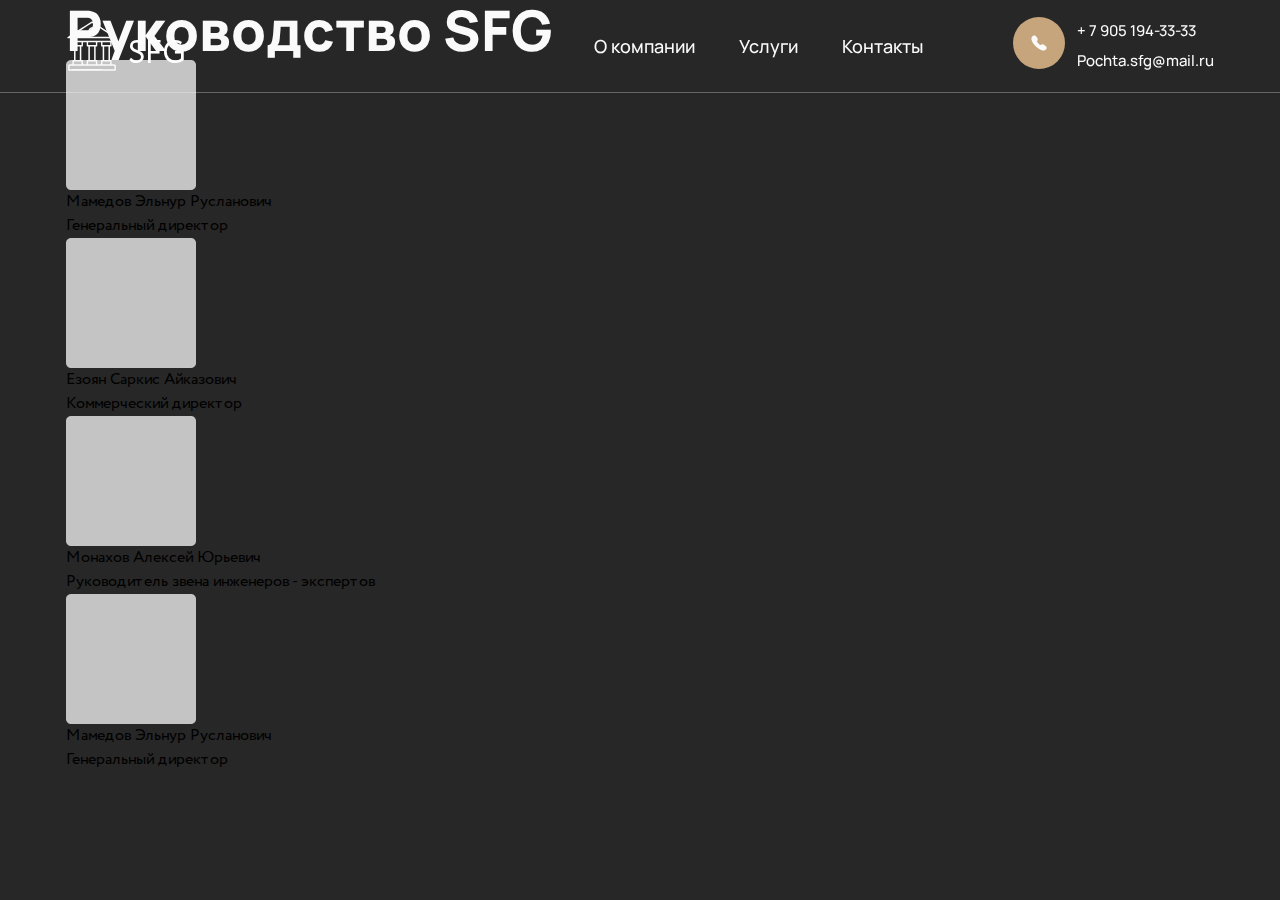
<file: bosses.html>
<!DOCTYPE html>
<html lang="en">
<head>
    <meta charset="UTF-8">
    <meta http-equiv="X-UA-Compatible" content="IE=edge">
    <meta name="viewport" content="width=device-width, initial-scale=1.0">
    <link rel="stylesheet" href="./style/index.css">
    <link rel="stylesheet" href="./style/aos.css">
    <title>SFG</title>
</head>
<body>
    <!-- Шапка -->
    <header class="header">
        <!-- Логотип шапки -->
        <div class="container">
            <a href="index.html" class="header-logo">
                <img src="./img/logo.svg" alt="logo">
                <p>SFG</p>
            </a>

            <!-- Навигация шапки -->
            <div class="header-nav">
                <nav class="header-nav__content">
                    <ul>
                        <li>
                            <a href="#about">О компании</a>
                            
                        </li>
                        <li>
                            <a href="#services">Услуги</a>
                        </li>
                        <li>
                            <a href="#contact">Контакты</a>
                        </li>
                    </ul>
                </nav>

                <div class="header-nav__info">
                    <img src="./img/home/call.svg" alt="call">
                    <div class="header-nav__info-contact">
                        <a href="#">+ 7 905  194-33-33</a>
                        <a href="#">Pochta.sfg@mail.ru</a>
                    </div>

                    <div class="burger-menu">
                        <span></span>
                        <span></span>
                        <span></span>
                    </div>
                </div>
            </div>
        </div>
    </header>

    <section class="boss">
        <div class="container">
            <h2>Руководство SFG</h2>

            <div class="boss-item">
                <img src="./img/about/wander.png" alt="">
                <div class="boss-item__text">
                    <p>Мамедов Эльнур Русланович</p>
                    <p>Генеральный директор</p>
                </div>
            </div>

            <div class="boss-item">
                <img src="./img/about/wander.png" alt="">
                <div class="boss-item__text">
                    <p>Езоян Саркис Айказович</p>
                    <p>Коммерческий директор</p>
                </div>
            </div>

            <div class="boss-item">
                <img src="./img/about/wander.png" alt="">
                <div class="boss-item__text">
                    <p>Монахов Алексей Юрьевич</p>
                    <p>Руководитель звена инженеров - экспертов</p>
                </div>
            </div>

            <div class="boss-item">
                <img src="./img/about/wander.png" alt="">
                <div class="boss-item__text">
                    <p>Мамедов Эльнур Русланович</p>
                    <p>Генеральный директор</p>
                </div>
            </div>
        </div>
    </section>

    <div class="modal-menu">
        <nav>
            <ul>
                <li>
                    <a class="modal-menu__button">
                        <p>О компании</p>
                        <img src="./img/about/arrow-menu.svg" alt="arrow-menu">
                    </a>
                    <div class="modal-menu_list">
                        <a href="line-busines.html"><span class="dot"></span> Направления деятельности</a>
                        <a href="license.html"><span class="dot"></span> Лицензии и сертификаты</a>
                        <a href="bosses.html"><span class="dot"></span> Руководство SFG</a>
                        <a href="work.html"><span class="dot"></span> Работа у нас</a>
                    </div>
                </li>
                <li>
                    <a href="#">Проекты</a>
                </li>
                <li>
                    <a href="#">Ключевые заказчики</a>
                </li>
                <li>
                    <a href="#">Услуги</a>
                </li>
                <li>
                    <a href="#">Принцип работы</a>
                </li>
                <li>
                    <a href="#">Ценообразование</a>
                </li>
                <li>
                    <a href="#">Контакты</a>
                </li>
            </ul>
        </nav>
    </div>

    <script src="./script/header.js"></script>
</body>
</html>
</file>
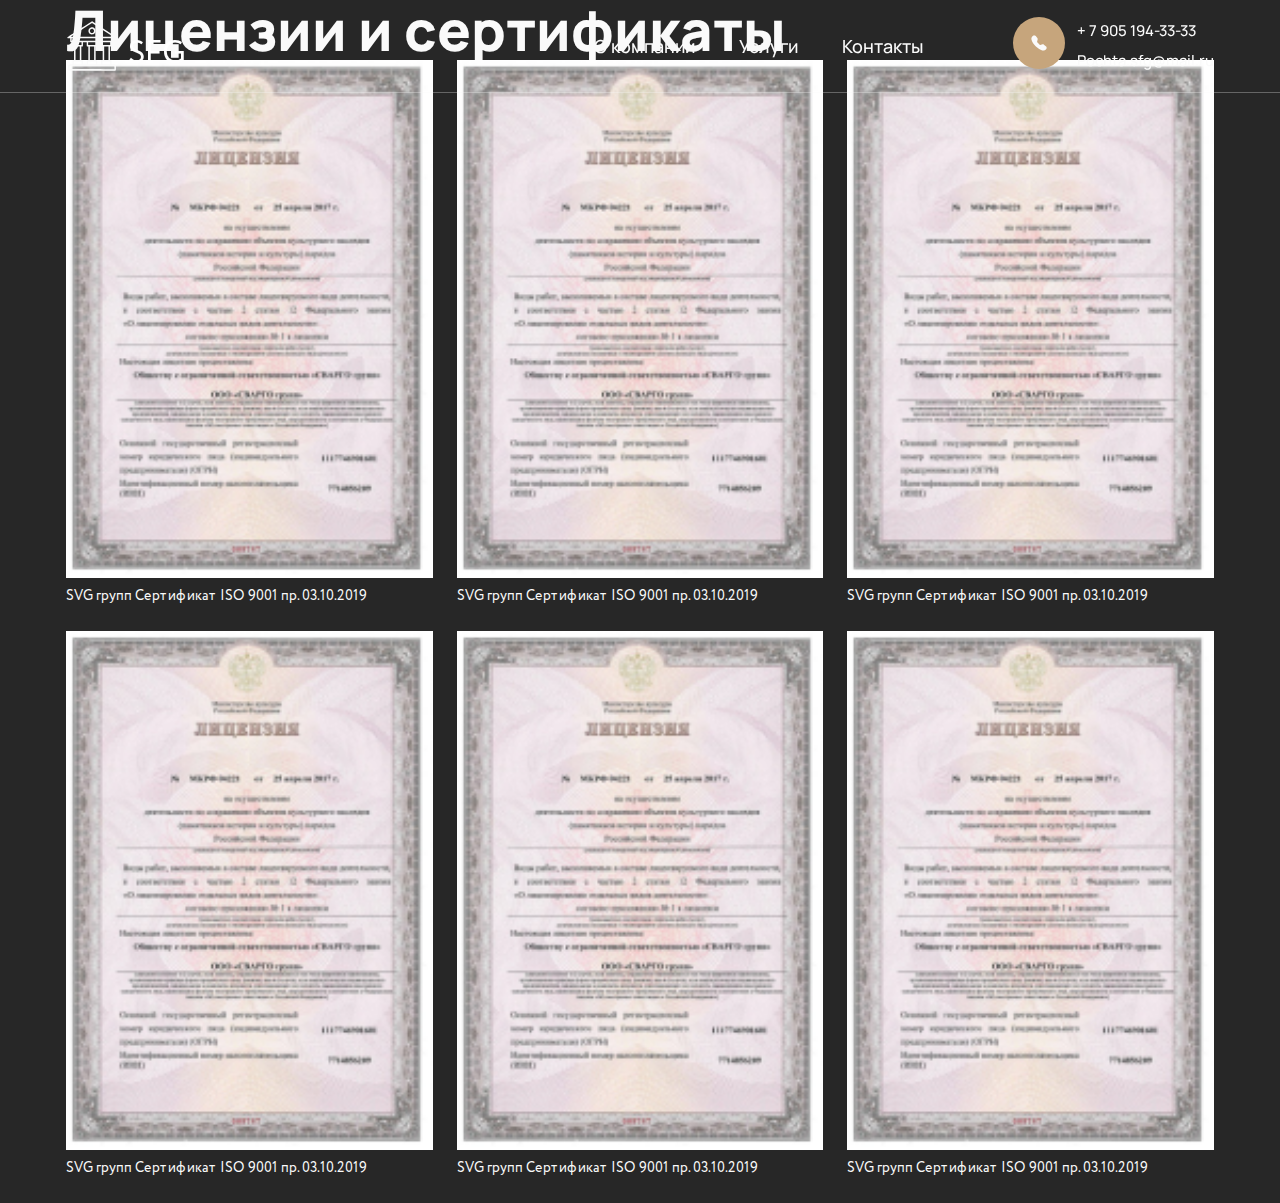
<file: license.html>
<!DOCTYPE html>
<html lang="en">
<head>
    <meta charset="UTF-8">
    <meta http-equiv="X-UA-Compatible" content="IE=edge">
    <meta name="viewport" content="width=device-width, initial-scale=1.0">
    <link rel="stylesheet" href="./style/index.css">
    <link rel="stylesheet" href="./style/aos.css">
    <title>SFG</title>
</head>
<body>
    <!-- Шапка -->
    <header class="header">
        <!-- Логотип шапки -->
        <div class="container">
            <a href="index.html" class="header-logo">
                <img src="./img/logo.svg" alt="logo">
                <p>SFG</p>
            </a>

            <!-- Навигация шапки -->
            <div class="header-nav">
                <nav class="header-nav__content">
                    <ul>
                        <li>
                            <a href="#about">О компании</a>
                            
                        </li>
                        <li>
                            <a href="#services">Услуги</a>
                        </li>
                        <li>
                            <a href="#contact">Контакты</a>
                        </li>
                    </ul>
                </nav>

                <div class="header-nav__info">
                    <img src="./img/home/call.svg" alt="call">
                    <div class="header-nav__info-contact">
                        <a href="#">+ 7 905  194-33-33</a>
                        <a href="#">Pochta.sfg@mail.ru</a>
                    </div>

                    <div class="burger-menu">
                        <span></span>
                        <span></span>
                        <span></span>
                    </div>
                </div>
            </div>
        </div>
    </header>

    <section class="license">
        <div class="container">
            <h2>Лицензии и сертификаты</h2>

            <div class="licenses">
                <div class="license-item">
                    <div class="license-item__img">
                        <img src="./img/about/license.png" alt="license">
                        <button>Увеличить</button>
                    </div>
                    <p>SVG групп Сертификат ISO 9001 пр. 03.10.2019</p>
                </div>
                <div class="license-item">
                    <div class="license-item__img">
                        <img src="./img/about/license.png" alt="license">
                        <button>Увеличить</button>
                    </div>
                    <p>SVG групп Сертификат ISO 9001 пр. 03.10.2019</p>
                </div>
                <div class="license-item">
                    <div class="license-item__img">
                        <img src="./img/about/license.png" alt="license">
                        <button>Увеличить</button>
                    </div>
                    <p>SVG групп Сертификат ISO 9001 пр. 03.10.2019</p>
                </div>
                <div class="license-item">
                    <div class="license-item__img">
                        <img src="./img/about/license.png" alt="license">
                        <button>Увеличить</button>
                    </div>
                    <p>SVG групп Сертификат ISO 9001 пр. 03.10.2019</p>
                </div>
                <div class="license-item">
                    <div class="license-item__img">
                        <img src="./img/about/license.png" alt="license">
                        <button>Увеличить</button>
                    </div>
                    <p>SVG групп Сертификат ISO 9001 пр. 03.10.2019</p>
                </div>
                <div class="license-item">
                    <div class="license-item__img">
                        <img src="./img/about/license.png" alt="license">
                        <button>Увеличить</button>
                    </div>
                    <p>SVG групп Сертификат ISO 9001 пр. 03.10.2019</p>
                </div>
            </div>
        </div>
    </section>

    <div class="modal-menu">
        <nav>
            <ul>
                <li>
                    <a class="modal-menu__button">
                        <p>О компании</p>
                        <img src="./img/about/arrow-menu.svg" alt="arrow-menu">
                    </a>
                    <div class="modal-menu_list">
                        <a href="line-busines.html"><span class="dot"></span> Направления деятельности</a>
                        <a href="license.html"><span class="dot"></span> Лицензии и сертификаты</a>
                        <a href="bosses.html"><span class="dot"></span> Руководство SFG</a>
                        <a href="work.html"><span class="dot"></span> Работа у нас</a>
                    </div>
                </li>
                <li>
                    <a href="#">Проекты</a>
                </li>
                <li>
                    <a href="#">Ключевые заказчики</a>
                </li>
                <li>
                    <a href="#">Услуги</a>
                </li>
                <li>
                    <a href="#">Принцип работы</a>
                </li>
                <li>
                    <a href="#">Ценообразование</a>
                </li>
                <li>
                    <a href="#">Контакты</a>
                </li>
            </ul>
        </nav>
    </div>

    <div class="modal-license">
        <div class="modal-license__elem">
            <div class="close-modal">
                <svg width="48" height="48" viewBox="0 0 48 48" fill="none" xmlns="http://www.w3.org/2000/svg">
                    <g clip-path="url(#clip0_81_157)">
                    <path d="M4.69688 0.140602C3.02813 0.506227 1.43438 1.7531 0.675009 3.2906C-0.0468661 4.74373 8.95211e-06 3.24373 8.95211e-06 24C8.95211e-06 44.7562 -0.0468661 43.2562 0.675009 44.7094C1.44376 46.2656 3.02813 47.4937 4.74376 47.8594C5.71876 48.0656 42.2813 48.0656 43.2563 47.8594C45.4969 47.3906 47.3906 45.4969 47.8594 43.2562C48.0656 42.2812 48.0656 5.71873 47.8594 4.74373C47.3906 2.5031 45.4969 0.609352 43.2563 0.140602C42.3094 -0.0562729 5.62501 -0.0562729 4.69688 0.140602Z" fill="#FAFAFA" fill-opacity="1"/>
                    <path d="M16.9687 16.3313C16.3874 16.6219 16.0781 17.2407 16.1718 17.8876C16.2374 18.3188 16.3124 18.4032 19.0593 21.1594L21.8812 24.0001L19.0593 26.8313C16.3124 29.5969 16.2374 29.6813 16.1718 30.1126C16.0218 31.1157 16.8843 31.9782 17.8874 31.8282C18.3187 31.7626 18.4031 31.6876 21.1687 28.9407L23.9999 26.1188L26.7937 28.8938C28.9499 31.0407 29.6624 31.6876 29.9343 31.7813C30.9749 32.1094 31.9874 31.2094 31.8281 30.1032C31.7624 29.6907 31.6687 29.5688 28.9406 26.8313L26.1187 24.0001L28.9406 21.1594C31.6874 18.4032 31.7624 18.3188 31.8281 17.8876C31.9312 17.2313 31.6124 16.6219 31.0031 16.3219C30.6374 16.1438 30.4781 16.1157 30.1124 16.1719C29.6812 16.2376 29.5968 16.3126 26.8406 19.0594L23.9999 21.8813L21.1687 19.0688C18.2812 16.2001 18.1874 16.1251 17.5406 16.1251C17.4562 16.1251 17.1937 16.2188 16.9687 16.3313Z" fill="#C6A57C"/>
                    </g>
                    <defs>
                    <clipPath id="clip0_81_157">
                    <rect width="48" height="48" fill="white"/>
                    </clipPath>
                    </defs>
                </svg>    
            </div>
            <img src="./img/about/big-license.png" alt="">
        </div>
    </div>

    <div class="modal-menu">
        <nav>
            <ul>
                <li>
                    <a class="modal-menu__button">
                        <p>О компании</p>
                        <img src="./img/about/arrow-menu.svg" alt="arrow-menu">
                    </a>
                    <div class="modal-menu_list">
                        <a href="line-busines.html"><span class="dot"></span> Направления деятельности</a>
                        <a href="license.html"><span class="dot"></span> Лицензии и сертификаты</a>
                        <a href="bosses.html"><span class="dot"></span> Руководство SFG</a>
                        <a href="work.html"><span class="dot"></span> Работа у нас</a>
                    </div>
                </li>
                <li>
                    <a href="#">Проекты</a>
                </li>
                <li>
                    <a href="#">Ключевые заказчики</a>
                </li>
                <li>
                    <a href="#">Услуги</a>
                </li>
                <li>
                    <a href="#">Принцип работы</a>
                </li>
                <li>
                    <a href="#">Ценообразование</a>
                </li>
                <li>
                    <a href="#">Контакты</a>
                </li>
            </ul>
        </nav>
    </div>

    <script src="./script/header.js"></script>
    <script src="script/license.js"></script>
</body>
</html>
</file>
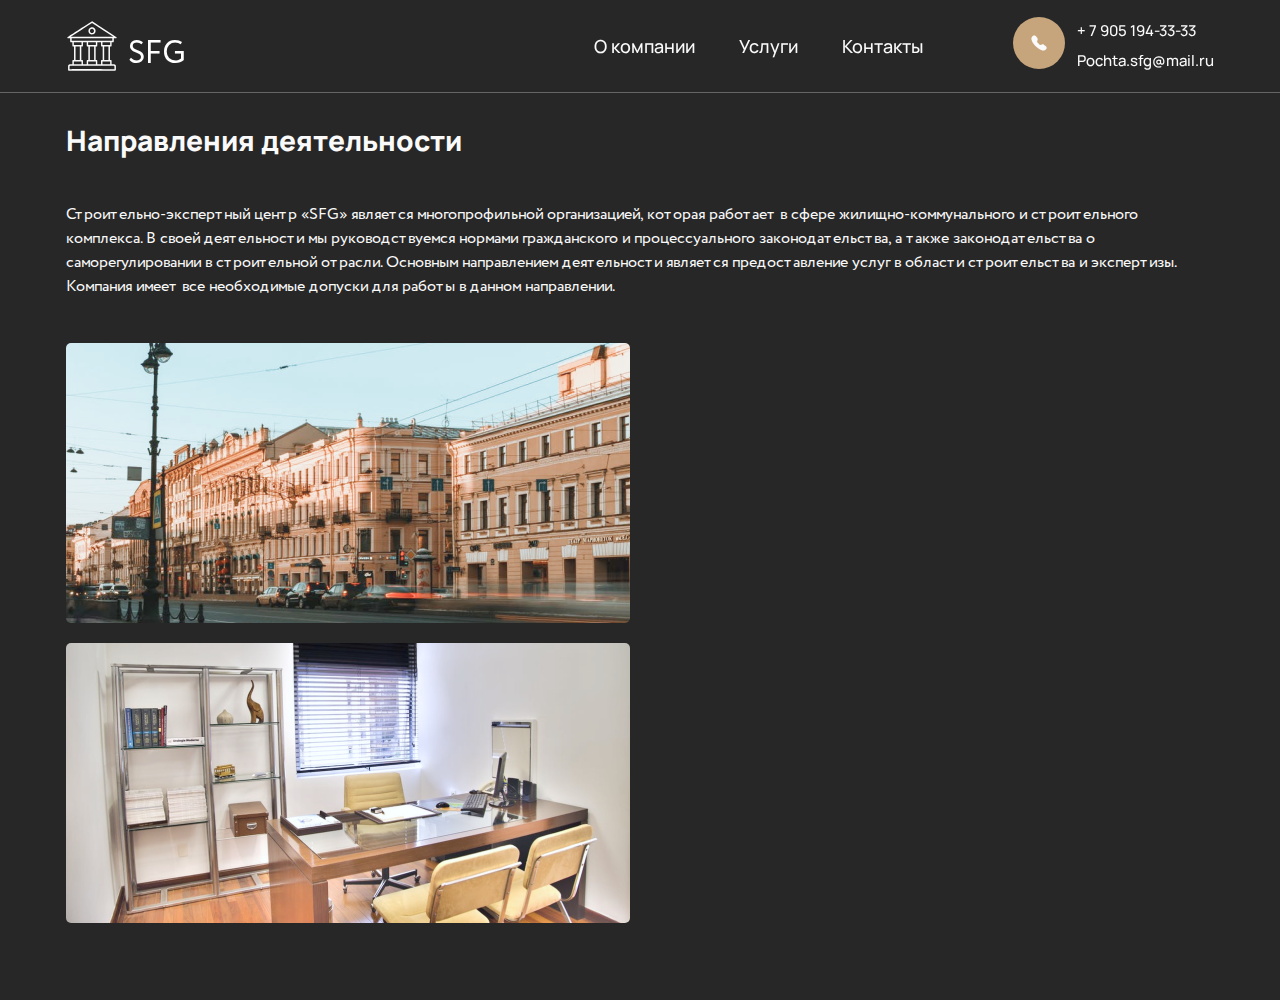
<file: line-busines.html>
<!DOCTYPE html>
<html lang="en">
<head>
    <meta charset="UTF-8">
    <meta http-equiv="X-UA-Compatible" content="IE=edge">
    <meta name="viewport" content="width=device-width, initial-scale=1.0">
    <link rel="stylesheet" href="./style/index.css">
    <link rel="stylesheet" href="./style/aos.css">
    <title>SFG</title>
</head>
<body>
    <!-- Шапка -->
    <header class="header">
        <!-- Логотип шапки -->
        <div class="container">
            <a href="index.html" class="header-logo">
                <img src="./img/logo.svg" alt="logo">
                <p>SFG</p>
            </a>

            <!-- Навигация шапки -->
            <div class="header-nav">
                <nav class="header-nav__content">
                    <ul>
                        <li>
                            <a href="#about">О компании</a>
                            
                        </li>
                        <li>
                            <a href="#services">Услуги</a>
                        </li>
                        <li>
                            <a href="#contact">Контакты</a>
                        </li>
                    </ul>
                </nav>

                <div class="header-nav__info">
                    <img src="./img/home/call.svg" alt="call">
                    <div class="header-nav__info-contact">
                        <a href="#">+ 7 905  194-33-33</a>
                        <a href="#">Pochta.sfg@mail.ru</a>
                    </div>

                    <div class="burger-menu">
                        <span></span>
                        <span></span>
                        <span></span>
                    </div>
                </div>
            </div>
        </div>
    </header>

    <section class="lineBusines">
        <div class="container">
            <h2>Направления деятельности</h2>
            <p>Строительно-экспертный центр «SFG» является многопрофильной организацией, которая работает в сфере жилищно-коммунального и строительного комплекса.
                В своей деятельности мы руководствуемся нормами гражданского и процессуального законодательства, а также законодательства о саморегулировании в строительной отрасли.
                Основным направлением деятельности является предоставление услуг в области строительства и экспертизы.
                Компания имеет все необходимые допуски для работы в данном направлении.</p>

            <img src="./img/about/about-one.png" alt="" class="img-first">

            <img src="./img/about/about-two.png" alt="">
        </div>
    </section>

    <div class="modal-menu">
        <nav>
            <ul>
                <li>
                    <a class="modal-menu__button">
                        <p>О компании</p>
                        <img src="./img/about/arrow-menu.svg" alt="arrow-menu">
                    </a>
                    <div class="modal-menu_list">
                        <a href="line-busines.html"><span class="dot"></span> Направления деятельности</a>
                        <a href="license.html"><span class="dot"></span> Лицензии и сертификаты</a>
                        <a href="bosses.html"><span class="dot"></span> Руководство SFG</a>
                        <a href="work.html"><span class="dot"></span> Работа у нас</a>
                    </div>
                </li>
                <li>
                    <a href="#">Проекты</a>
                </li>
                <li>
                    <a href="#">Ключевые заказчики</a>
                </li>
                <li>
                    <a href="#">Услуги</a>
                </li>
                <li>
                    <a href="#">Принцип работы</a>
                </li>
                <li>
                    <a href="#">Ценообразование</a>
                </li>
                <li>
                    <a href="#">Контакты</a>
                </li>
            </ul>
        </nav>
    </div>

    <script src="./script/header.js"></script>
</body>
</html>
</file>
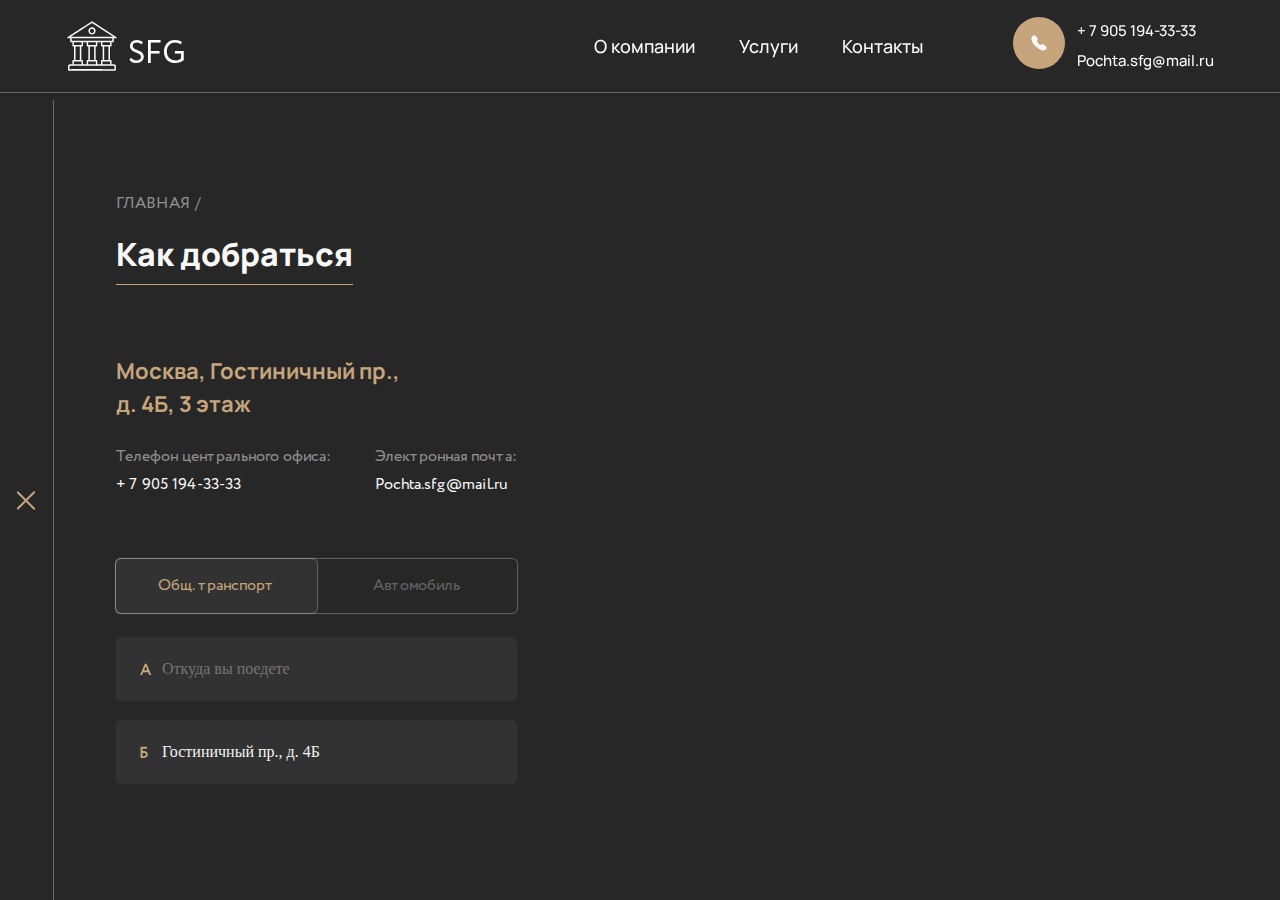
<file: map.html>
<!DOCTYPE html>
<html lang="en">
<head>
    <meta charset="UTF-8">
    <meta http-equiv="X-UA-Compatible" content="IE=edge">
    <meta name="viewport" content="width=device-width, initial-scale=1.0">
    <link rel="stylesheet" href="./style/index.css">
    <title>SFG</title>
</head>
<body>
     <!-- Шапка -->
     <header class="header">
        <!-- Логотип шапки -->
        <div class="container">
            <a href="index.html" class="header-logo">
                <img src="./img/logo.svg" alt="logo">
                <p>SFG</p>
            </a>

            <!-- Навигация шапки -->
            <div class="header-nav">
                <nav class="header-nav__content">
                    <ul>
                        <li>
                            <a href="#about">О компании</a>
                        </li>
                        <li>
                            <a href="#services">Услуги</a>
                        </li>
                        <li>
                            <a href="#contact">Контакты</a>
                        </li>
                    </ul>
                </nav>

                <div class="header-nav__info">
                    <img src="./img/home/call.svg" alt="call">
                    <div class="header-nav__info-contact">
                        <a href="#">+ 7 905  194-33-33</a>
                        <a href="#">Pochta.sfg@mail.ru</a>
                    </div>

                    <div class="burger-menu">
                        <span></span>
                        <span></span>
                        <span></span>
                    </div>
                </div>
            </div>
        </div>
    </header>

    <div id="map">
        <div class="map-controls active">
            <div class="map-controls__navigation">
                <div class="button-aside active">
                    <span></span>
                    <span></span>
                </div>
            </div>
            <div class="map-controls__content active">
                <p class="breadcrumbs">
                    <a href="index.html">ГЛАВНАЯ </a>/
                </p>
                
                <h2>
                    Как добраться

                    <svg width="12" height="8" viewBox="0 0 12 8" fill="none" xmlns="http://www.w3.org/2000/svg">
                        <g clip-path="url(#clip0_103_951)">
                        <path d="M8.57869e-05 1.4995C-0.000306163 1.26585 0.0694437 1.03941 0.197227 0.859501C0.269184 0.758243 0.357557 0.674541 0.457283 0.613189C0.55701 0.551837 0.666129 0.51404 0.778395 0.501965C0.89066 0.489889 1.00387 0.503771 1.11153 0.542815C1.21919 0.58186 1.31919 0.645299 1.4058 0.729501L6.00009 5.2095L10.6029 0.889502C10.6906 0.806436 10.7915 0.744404 10.8998 0.706973C11.0081 0.669541 11.1216 0.657447 11.234 0.671386C11.3463 0.685326 11.4551 0.725022 11.5542 0.788196C11.6533 0.85137 11.7408 0.936775 11.8115 1.0395C11.8895 1.14297 11.9484 1.26413 11.9844 1.3954C12.0204 1.52666 12.0327 1.66518 12.0207 1.80228C12.0086 1.93937 11.9724 2.07207 11.9142 2.19205C11.8561 2.31204 11.7774 2.41671 11.6829 2.4995L6.54009 7.3295C6.38671 7.47658 6.19434 7.55699 5.9958 7.55699C5.79726 7.55699 5.60488 7.47658 5.45151 7.3295L0.308658 2.3295C0.204928 2.22918 0.12293 2.10175 0.0693168 1.95754C0.0157041 1.81333 -0.00801473 1.65641 8.57869e-05 1.4995Z" fill="#C6A57C"/>
                        </g>
                        <defs>
                        <clipPath id="clip0_103_951">
                        <rect width="7" height="12" fill="white" transform="translate(12 0.5) rotate(90)"/>
                        </clipPath>
                        </defs>
                    </svg>
                </h2>

                <div class="map-info">
                    <p class="map-info__title">Москва, Гостиничный пр.,<br> д. 4Б, 3 этаж</p>

                    <div class="map-info__contact">
                        <div>
                            <p>Телефон центрального офиса:</p>
                            <p>+ 7 905  194-33-33</p>
                        </div>
                        <div>
                            <p>Электронная почта:</p>
                            <p>Pochta.sfg@mail.ru</p>
                        </div>
                    </div>
                </div>

                <div class="setTransport">
                    <div class="public-transport active" data-router="masstransit">
                        <p>Общ. транспорт</p>
                    </div>

                    <div class="auto" data-router="auto">
                        <p>Автомобиль</p>
                    </div>
                </div>

                <input class="point-start" type="text" placeholder="Откуда вы поедете">

                <input class="point-end" type="text" value="Гостиничный пр., д. 4Б" readonly>
            </div>
        </div>
    </div>
    
    

    <div class="modal-menu">
        <nav>
            <ul>
                <li>
                    <a class="modal-menu__button">
                        <p>О компании</p>
                        <img src="./img/about/arrow-menu.svg" alt="arrow-menu">
                    </a>
                    <div class="modal-menu_list">
                        <a href="line-busines.html"><span class="dot"></span> Направления деятельности</a>
                        <a href="license.html"><span class="dot"></span> Лицензии и сертификаты</a>
                        <a href="bosses.html"><span class="dot"></span> Руководство SFG</a>
                        <a href="work.html"><span class="dot"></span> Работа у нас</a>
                    </div>
                </li>
                <li>
                    <a href="index.html">Проекты</a>
                </li>
                <li>
                    <a href="index.html">Ключевые заказчики</a>
                </li>
                <li>
                    <a href="index.html">Услуги</a>
                </li>
                <li>
                    <a href="index.html">Принцип работы</a>
                </li>
                <li>
                    <a href="index.html">Ценообразование</a>
                </li>
                <li>
                    <a href="index.html">Контакты</a>
                </li>
            </ul>
        </nav>
    </div>

    <script src="https://api-maps.yandex.ru/2.1/?apikey=e1a66766-818f-4fa5-91eb-76386123faec&lang=ru_RU" type="text/javascript"></script>
    <script src="./script/map.js"></script>
</body>
</html>
</file>
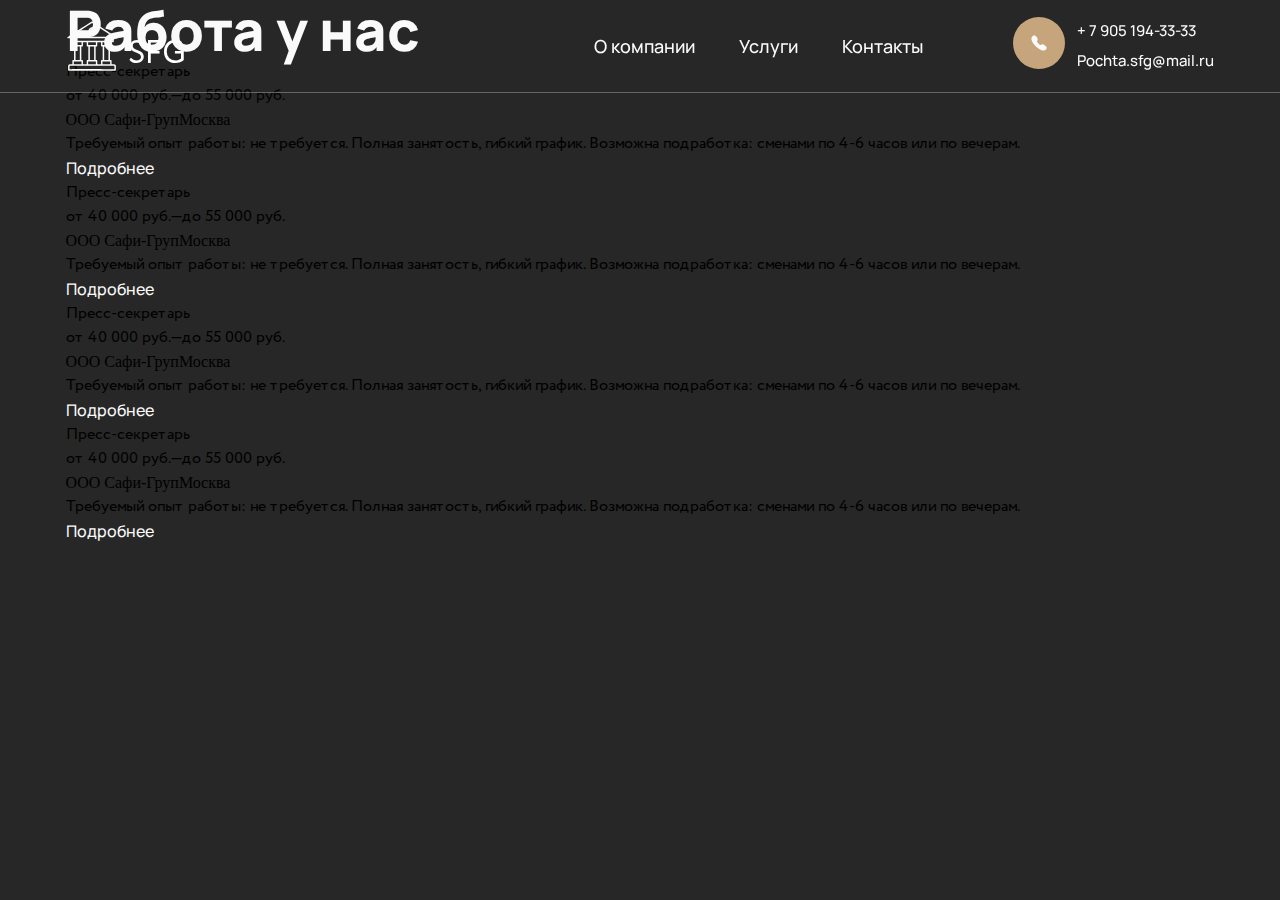
<file: work.html>
<!DOCTYPE html>
<html lang="en">
<head>
    <meta charset="UTF-8">
    <meta http-equiv="X-UA-Compatible" content="IE=edge">
    <meta name="viewport" content="width=device-width, initial-scale=1.0">
    <link rel="stylesheet" href="./style/index.css">
    <link rel="stylesheet" href="./style/aos.css">
    <title>SFG</title>
</head>
<body>
    <!-- Шапка -->
    <header class="header">
        <!-- Логотип шапки -->
        <div class="container">
            <a href="index.html" class="header-logo">
                <img src="./img/logo.svg" alt="logo">
                <p>SFG</p>
            </a>

            <!-- Навигация шапки -->
            <div class="header-nav">
                <nav class="header-nav__content">
                    <ul>
                        <li>
                            <a href="#about">О компании</a>
                            
                        </li>
                        <li>
                            <a href="#services">Услуги</a>
                        </li>
                        <li>
                            <a href="#contact">Контакты</a>
                        </li>
                    </ul>
                </nav>

                <div class="header-nav__info">
                    <img src="./img/home/call.svg" alt="call">
                    <div class="header-nav__info-contact">
                        <a href="#">+ 7 905  194-33-33</a>
                        <a href="#">Pochta.sfg@mail.ru</a>
                    </div>

                    <div class="burger-menu">
                        <span></span>
                        <span></span>
                        <span></span>
                    </div>
                </div>
            </div>
        </div>
    </header>

    <section class="work">
        <div class="container">
            <h2>Работа у нас</h2>

            <div class="work-item">
                <p class="work-item__title">Пресс-секретарь</p>
                <p class="work-item__price">от 40 000 руб.<span>—</span>до 55 000 руб.</p>

                <div class="work-item__info">ООО Сафи-Груп<span></span>Москва</div>

                <p class="work-item__descr">
                    Требуемый опыт работы: не требуется.
                    Полная занятость, гибкий график.
                    Возможна подработка: сменами по 4-6 часов или по вечерам.
                </p>

                <a href="#">Подробнее</a>
            </div>

            <div class="work-item">
                <p class="work-item__title">Пресс-секретарь</p>
                <p class="work-item__price">от 40 000 руб.<span>—</span>до 55 000 руб.</p>

                <div class="work-item__info">ООО Сафи-Груп<span></span>Москва</div>

                <p class="work-item__descr">
                    Требуемый опыт работы: не требуется.
                    Полная занятость, гибкий график.
                    Возможна подработка: сменами по 4-6 часов или по вечерам.
                </p>

                <a href="#">Подробнее</a>
            </div>

            <div class="work-item">
                <p class="work-item__title">Пресс-секретарь</p>
                <p class="work-item__price">от 40 000 руб.<span>—</span>до 55 000 руб.</p>

                <div class="work-item__info">ООО Сафи-Груп<span></span>Москва</div>

                <p class="work-item__descr">
                    Требуемый опыт работы: не требуется.
                    Полная занятость, гибкий график.
                    Возможна подработка: сменами по 4-6 часов или по вечерам.
                </p>

                <a href="#">Подробнее</a>
            </div>

            <div class="work-item">
                <p class="work-item__title">Пресс-секретарь</p>
                <p class="work-item__price">от 40 000 руб.<span>—</span>до 55 000 руб.</p>

                <div class="work-item__info">ООО Сафи-Груп<span></span>Москва</div>

                <p class="work-item__descr">
                    Требуемый опыт работы: не требуется.
                    Полная занятость, гибкий график.
                    Возможна подработка: сменами по 4-6 часов или по вечерам.
                </p>

                <a href="#">Подробнее</a>
            </div>
        </div>
    </section>

    <div class="modal-menu">
        <nav>
            <ul>
                <li>
                    <a class="modal-menu__button">
                        <p>О компании</p>
                        <img src="./img/about/arrow-menu.svg" alt="arrow-menu">
                    </a>
                    <div class="modal-menu_list">
                        <a href="line-busines.html"><span class="dot"></span> Направления деятельности</a>
                        <a href="license.html"><span class="dot"></span> Лицензии и сертификаты</a>
                        <a href="bosses.html"><span class="dot"></span> Руководство SFG</a>
                        <a href="work.html"><span class="dot"></span> Работа у нас</a>
                    </div>
                </li>
                <li>
                    <a href="#">Проекты</a>
                </li>
                <li>
                    <a href="#">Ключевые заказчики</a>
                </li>
                <li>
                    <a href="#">Услуги</a>
                </li>
                <li>
                    <a href="#">Принцип работы</a>
                </li>
                <li>
                    <a href="#">Ценообразование</a>
                </li>
                <li>
                    <a href="#">Контакты</a>
                </li>
            </ul>
        </nav>
    </div>

    <script src="./script/header.js"></script>
</body>
</html>
</file>
<file: style/index.css>
@import './reset.css';
@import './interface.css';
@import './header.css';
@import './footer.css';

/* Home */
@import './home/index.css';
/* About */
@import './about/index.css';
@import './about/linebusines.css';
@import './about/license.css';
@import './about/boss.css';
@import './about/work.css';
/* Customers */
@import './customers/index.css';
/* Services */
@import './services/index.css';
/* Princeples */
@import './principles/index.css';
/* Pricing */
@import './pricing/index.css';
/* Contact */
@import './contact/index.css';
/* Map */
@import './map/index.css'
</file>
